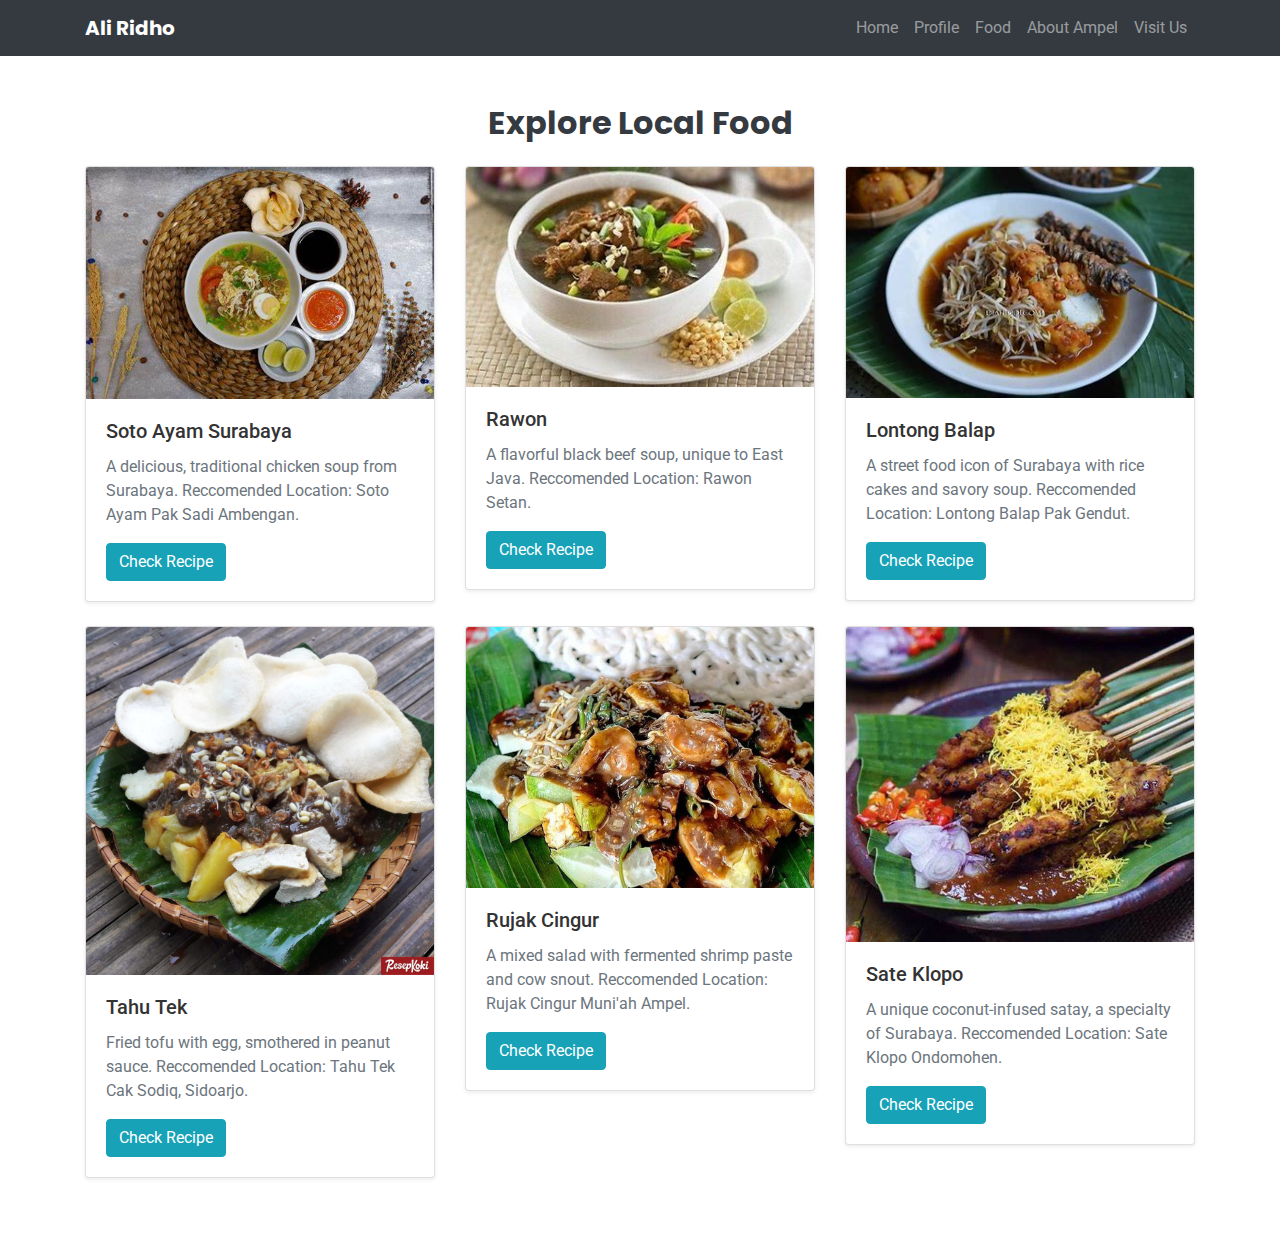
<file: quiz1/food.html>
<!DOCTYPE html>
<html lang="en">
<head>
    <meta charset="UTF-8">
    <meta name="viewport" content="width=device-width, initial-scale=1.0">
    <title>Local Food | Surabaya</title>
    <link rel="stylesheet" href="https://maxcdn.bootstrapcdn.com/bootstrap/4.5.2/css/bootstrap.min.css">
    <link href="https://fonts.googleapis.com/css2?family=Poppins:wght@700&family=Roboto:wght@400&display=swap" rel="stylesheet">
    <link rel="stylesheet" href="../css/style.css">
</head>
<body>
    <!-- Navbar -->
    <nav class="navbar navbar-expand-lg navbar-dark bg-dark">
      <div class="container">
        <a class="navbar-brand" href="../index.html">Ali Ridho</a>
        <div class="collapse navbar-collapse">
          <ul class="navbar-nav ml-auto">
            <li class="nav-item"><a class="nav-link" href="../index.html">Home</a></li>
            <li class="nav-item"><a class="nav-link" href="profile.html">Profile</a></li>
            <li class="nav-item"><a class="nav-link" href="food.html">Food</a></li>
            <li class="nav-item"><a class="nav-link" href="hometown.html">About Ampel</a></li>
            <li class="nav-item"><a class="nav-link" href="tourist.html">Visit Us</a></li>
          </ul>
        </div>
      </div>
    </nav>

    <!-- Food Section -->
    <section class="food-section py-5">
        <div class="container">
            <h2 class="text-center text-dark font-weight-bold">Explore Local Food</h2>
            <div class="row mt-4">
                <!-- Soto Ayam Surabaya -->
                <div class="col-lg-4 col-md-6 mb-4">
                    <div class="card shadow-sm">
                        <img src="../images/soto.jpeg" class="card-img-top" alt="Soto Ayam Surabaya">
                        <div class="card-body">
                            <h5 class="card-title">Soto Ayam Surabaya</h5>
                            <p class="card-text text-muted">A delicious, traditional chicken soup from Surabaya. Reccomended Location: Soto Ayam Pak Sadi Ambengan.</p>
                            <button class="btn btn-info" data-toggle="modal" data-target="#recipeModal" data-recipe="soto">Check Recipe</button>
                        </div>
                    </div>
                </div>
                <!-- Rawon -->
                <div class="col-lg-4 col-md-6 mb-4">
                    <div class="card shadow-sm">
                        <img src="../images/rawon.jpeg" class="card-img-top" alt="Rawon">
                        <div class="card-body">
                            <h5 class="card-title">Rawon</h5>
                            <p class="card-text text-muted">A flavorful black beef soup, unique to East Java. Reccomended Location: Rawon Setan.</p>
                            <button class="btn btn-info" data-toggle="modal" data-target="#recipeModal" data-recipe="rawon">Check Recipe</button>
                        </div>
                    </div>
                </div>
                <!-- Lontong Balap -->
                <div class="col-lg-4 col-md-6 mb-4">
                    <div class="card shadow-sm">
                        <img src="../images/balap.jpeg" class="card-img-top" alt="Lontong Balap">
                        <div class="card-body">
                            <h5 class="card-title">Lontong Balap</h5>
                            <p class="card-text text-muted">A street food icon of Surabaya with rice cakes and savory soup. Reccomended Location: Lontong Balap Pak Gendut.</p>
                            <button class="btn btn-info" data-toggle="modal" data-target="#recipeModal" data-recipe="lontong">Check Recipe</button>
                        </div>
                    </div>
                </div>
                <!-- Add other dishes similarly -->
                <!-- Tahu Tek -->
                <div class="col-lg-4 col-md-6 mb-4">
                    <div class="card shadow-sm">
                        <img src="../images/tahu-tek.jpg" class="card-img-top" alt="Tahu Tek">
                        <div class="card-body">
                            <h5 class="card-title">Tahu Tek</h5>
                            <p class="card-text text-muted">Fried tofu with egg, smothered in peanut sauce. Reccomended Location: Tahu Tek Cak Sodiq, Sidoarjo.</p>
                            <button class="btn btn-info" data-toggle="modal" data-target="#recipeModal" data-recipe="tahutek">Check Recipe</button>
                        </div>
                    </div>
                </div>
                <!-- Rujak Cingur -->
                <div class="col-lg-4 col-md-6 mb-4">
                    <div class="card shadow-sm">
                        <img src="../images/rujak.jpg" class="card-img-top" alt="Rujak Cingur">
                        <div class="card-body">
                            <h5 class="card-title">Rujak Cingur</h5>
                            <p class="card-text text-muted">A mixed salad with fermented shrimp paste and cow snout. Reccomended Location: Rujak Cingur Muni'ah Ampel.</p>
                            <button class="btn btn-info" data-toggle="modal" data-target="#recipeModal" data-recipe="rujak">Check Recipe</button>
                        </div>
                    </div>
                </div>
                <!-- Sate Klopo -->
                <div class="col-lg-4 col-md-6 mb-4">
                    <div class="card shadow-sm">
                        <img src="../images/sate.jpeg" class="card-img-top" alt="Sate Klopo">
                        <div class="card-body">
                            <h5 class="card-title">Sate Klopo</h5>
                            <p class="card-text text-muted">A unique coconut-infused satay, a specialty of Surabaya. Reccomended Location: Sate Klopo Ondomohen.</p>
                            <button class="btn btn-info" data-toggle="modal" data-target="#recipeModal" data-recipe="sate">Check Recipe</button>
                        </div>
                    </div>
                </div>
            </div>
        </div>
    </section>

    <!-- Modal for Recipes -->
    <div class="modal fade" id="recipeModal" tabindex="-1" aria-labelledby="recipeModalLabel" aria-hidden="true">
      <div class="modal-dialog modal-dialog-centered">
        <div class="modal-content">
          <div class="modal-header">
            <h5 class="modal-title" id="recipeModalLabel">Recipe</h5>
            <button type="button" class="close" data-dismiss="modal" aria-label="Close">
              <span aria-hidden="true">&times;</span>
            </button>
          </div>
          <div class="modal-body" id="recipeContent">
            <!-- Recipe details will be injected here -->
          </div>
          <div class="modal-footer">
            <button type="button" class="btn btn-secondary" data-dismiss="modal">Close</button>
          </div>
        </div>
      </div>
    </div>

    <script src="https://ajax.googleapis.com/ajax/libs/jquery/3.5.1/jquery.min.js"></script>
    <script src="https://maxcdn.bootstrapcdn.com/bootstrap/4.5.2/js/bootstrap.min.js"></script>
    <script src="../js/recipe.js"></script>
</body>
</html>
</file>
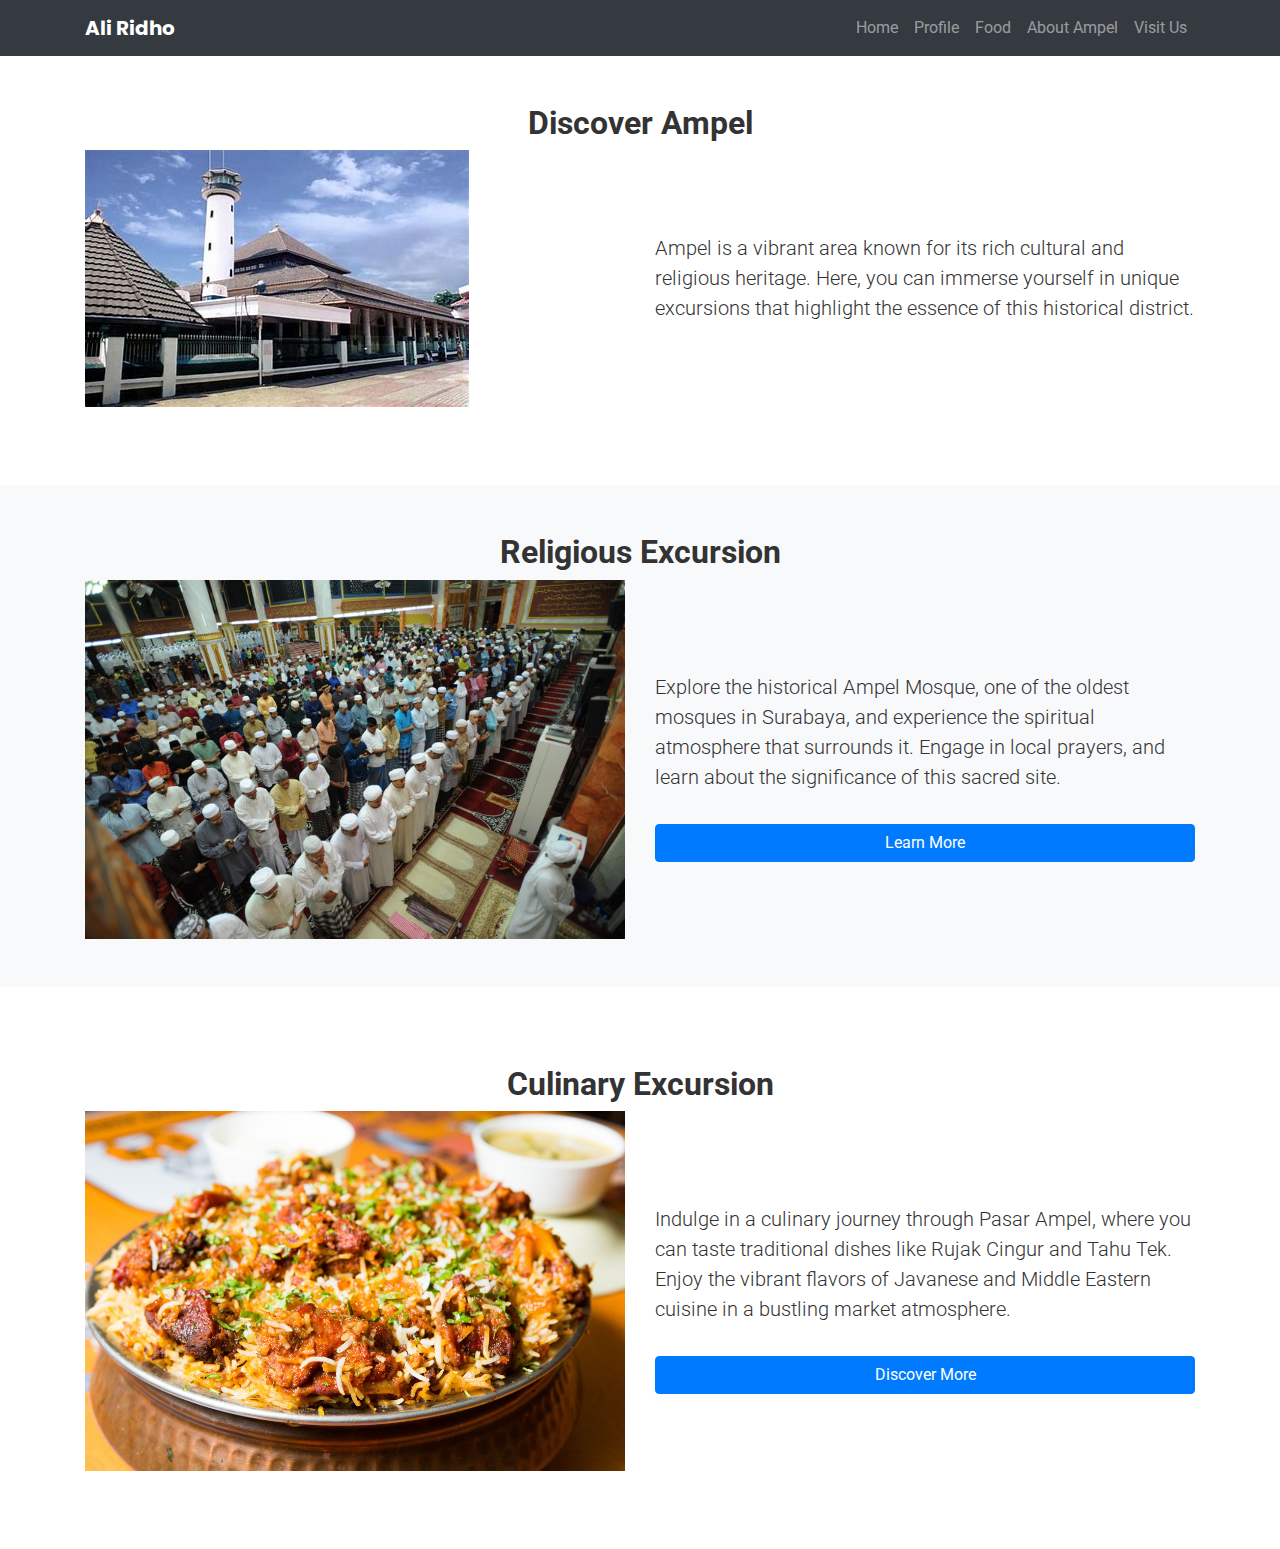
<file: quiz1/hometown.html>
<!DOCTYPE html>
<html lang="en">
<head>
    <meta charset="UTF-8">
    <meta name="viewport" content="width=device-width, initial-scale=1.0">
    <title>Discover Ampel</title>
    <link rel="stylesheet" href="https://maxcdn.bootstrapcdn.com/bootstrap/4.5.2/css/bootstrap.min.css">
    <link href="https://fonts.googleapis.com/css2?family=Poppins:wght@700&family=Roboto:wght@400&display=swap" rel="stylesheet">
    <link rel="stylesheet" href="../css/style.css">
</head>
<body>
    <!-- Navbar -->
    <nav class="navbar navbar-expand-lg navbar-dark bg-dark">
        <div class="container">
            <a class="navbar-brand" href="../index.html">Ali Ridho</a>
            <div class="collapse navbar-collapse">
                <ul class="navbar-nav ml-auto">
                    <li class="nav-item"><a class="nav-link" href="../index.html">Home</a></li>
                    <li class="nav-item"><a class="nav-link" href="profile.html">Profile</a></li>
                    <li class="nav-item"><a class="nav-link" href="food.html">Food</a></li>
                    <li class="nav-item"><a class="nav-link" href="hometown.html">About Ampel</a></li>
                    <li class="nav-item"><a class="nav-link" href="tourist.html">Visit Us</a></li>
                </ul>
            </div>
        </div>
    </nav>

    <!-- Ampel Section -->
    <section class="story-section py-5" id="ampel">
        <div class="container">
            <h2 class="text-center font-weight-bold">Discover Ampel</h2>
            <div class="row">
                <div class="col-md-6">
                    <img src="../images/ampel.jpeg" alt="Ampel" class="img-fluid">
                </div>
                <div class="col-md-6 d-flex flex-column justify-content-center">
                    <p class="lead">Ampel is a vibrant area known for its rich cultural and religious heritage. Here, you can immerse yourself in unique excursions that highlight the essence of this historical district.</p>
                </div>
            </div>
        </div>
    </section>

    <!-- Religious Excursion Section -->
    <section class="story-section py-5 bg-light" id="religious-excursion">
        <div class="container">
            <h2 class="text-center font-weight-bold">Religious Excursion</h2>
            <div class="row">
                <div class="col-md-6">
                    <img src="../images/solat-thailand.jpg" alt="Religious Excursion" class="img-fluid">
                </div>
                <div class="col-md-6 d-flex flex-column justify-content-center">
                    <p class="lead">Explore the historical Ampel Mosque, one of the oldest mosques in Surabaya, and experience the spiritual atmosphere that surrounds it. Engage in local prayers, and learn about the significance of this sacred site.</p>
                    <button class="btn btn-primary mt-3" data-toggle="modal" data-target="#modalReligious">Learn More</button>
                </div>
            </div>
        </div>
    </section>

    <!-- Culinary Excursion Section -->
    <section class="story-section py-5" id="culinary-excursion">
        <div class="container">
            <h2 class="text-center font-weight-bold">Culinary Excursion</h2>
            <div class="row">
                <div class="col-md-6">
                    <img src="../images/mandhi.jpg" alt="Culinary Excursion" class="img-fluid">
                </div>
                <div class="col-md-6 d-flex flex-column justify-content-center">
                    <p class="lead">Indulge in a culinary journey through Pasar Ampel, where you can taste traditional dishes like Rujak Cingur and Tahu Tek. Enjoy the vibrant flavors of Javanese and Middle Eastern cuisine in a bustling market atmosphere.</p>
                    <button class="btn btn-primary mt-3" data-toggle="modal" data-target="#modalCulinary">Discover More</button>
                </div>
            </div>
        </div>
    </section>

   <!-- Modal Religious Excursion -->
<div class="modal fade" id="modalReligious" tabindex="-1" aria-labelledby="modalReligiousLabel" aria-hidden="true">
    <div class="modal-dialog modal-dialog-centered modal-xl">
      <div class="modal-content">
        <div class="modal-header">
          <h5 class="modal-title" id="modalReligiousLabel">Religious Excursion - Discovering Spiritual Heritage</h5>
          <button type="button" class="minimize-btn" aria-label="Minimize">
            <span aria-hidden="true">&#8722;</span>
          </button>
          <button type="button" class="close" data-dismiss="modal" aria-label="Close">
            <span aria-hidden="true">&times;</span>
          </button>
        </div>
        <div class="modal-body">
          <p class="modal-description">
            Join local prayer sessions and discover the significance of the Ampel Mosque, a center for the Muslim community in Surabaya. This excursion allows you to engage with the spiritual practices and traditions of the local community.
          </p>
        </div>
      </div>
    </div>
</div>

   <!-- Modal Culinary Excursion -->
<div class="modal fade" id="modalCulinary" tabindex="-1" aria-labelledby="modalCulinaryLabel" aria-hidden="true">
    <div class="modal-dialog modal-dialog-centered modal-xl">
      <div class="modal-content">
        <div class="modal-header">
          <h5 class="modal-title" id="modalCulinaryLabel">Culinary Excursion - Tasting the Flavors of Ampel</h5>
          <button type="button" class="minimize-btn" aria-label="Minimize">
            <span aria-hidden="true">&#8722;</span>
          </button>
          <button type="button" class="close" data-dismiss="modal" aria-label="Close">
            <span aria-hidden="true">&times;</span>
          </button>
        </div>
        <div class="modal-body">
          <p class="modal-description">
            Savor the rich flavors of traditional Javanese dishes at Pasar Ampel. This culinary excursion introduces you to the local delicacies and the vibrant market scene where food and culture come together.
          </p>
        </div>
      </div>
    </div>
</div>

    <!-- Link to external JavaScript file -->
    <script src="../js/script.js"></script>
    <script src="https://ajax.googleapis.com/ajax/libs/jquery/3.5.1/jquery.min.js"></script>
    <script src="https://maxcdn.bootstrapcdn.com/bootstrap/4.5.2/js/bootstrap.min.js"></script>
</body>
</html>
</file>
<file: css/style.css>
body {
    font-family: 'Roboto', sans-serif;
    color: #333;
}

.navbar-brand {
    font-family: 'Poppins', sans-serif;
    font-weight: 700;
}

.hero {
    height: 100vh;
    background-size: cover;
    background-position: center;
    color: #FDFDFD;
}

.hero .container {
    position: relative;
    top: 50%;
    transform: translateY(-50%);
}

.food-section h2, .tourist-section h2 {
    font-family: 'Poppins', sans-serif;
}

.card {
    transition: all 0.3s ease;
}

.card:hover {
    transform: translateY(-10px);
    box-shadow: 0 10px 20px rgba(0, 0, 0, 0.2);
}
/* Card hover effect */
.card:hover {
    transform: translateY(-10px);
    box-shadow: 0 10px 20px rgba(0, 0, 0, 0.2);
}

/* Modal styling for recipe */
.modal-title {
    font-family: 'Poppins', sans-serif;
    font-weight: 700;
}

.modal-body {
    font-family: 'Roboto', sans-serif;
    font-size: 16px;
    color: #333;
}

.modal-vid{
    width: 300px;
}

/* Default state for sections */
.story-section {
    margin-bottom: 30px; /* Add space between sections */
}

.story-image {
    width: 100%; /* Makes the image responsive */
    max-width: 600px; /* Sets a maximum width for the image */
    height: auto; /* Maintains the aspect ratio */
    border-radius: 8px; /* Optional: adds rounded corners */
    display: block; /* Centers the image */
    margin: 0 auto; /* Centers the image horizontally */
}

.story-section p {
    margin-top: 15px; /* Space between the image and text */
}


.story-section.animate {
    opacity: 1;
    transform: translateY(0); /* Move to original position */
}

/* Animating the text elements */
.text-animate {
    opacity: 0;
    transform: translateY(30px); /* Slight downward offset for text */
    transition: all 0.5s ease-out;
}

.story-section.animate .text-animate {
    opacity: 1;
    transform: translateY(0); /* Move text to original position */
}

/* Add delay for staggered effect */
h2.text-animate {
    transition-delay: 0.1s;
}

p.text-animate {
    transition-delay: 0.2s;
}

button.text-animate {
    transition-delay: 0.3s;
}
/* Minimize Button Styling */
.minimize-btn {
    font-size: 18px;
    border: none;
    background: none;
    margin-right: 10px;
    cursor: pointer;
    color: #333;
}

/* Minimized Modal */
.modal.minimized .modal-dialog {
    width: 300px;
    height: 200px;
}

/* Minimized Video */
.modal.minimized .modal-vid {
    width: 100%;
    height: 100px; /* Adjusted video height */
}

/* Hide the text description when minimized */
.modal.minimized .modal-description {
    display: none;
}
</file>
